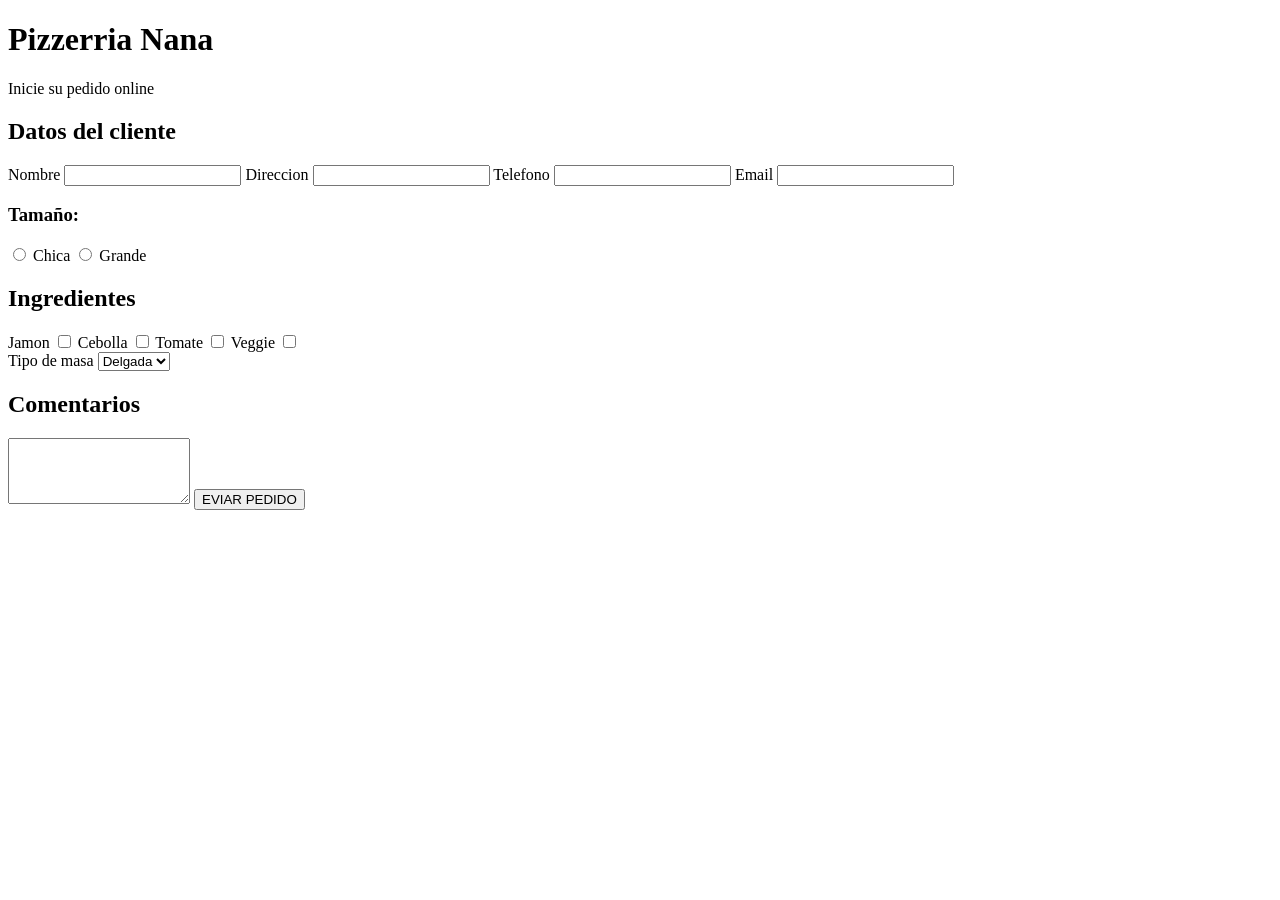
<file: clase4/index.html>
<!DOCTYPE html>
<html lang="en">
<head>
    <meta charset="UTF-8">
    <meta name="viewport" content="width=device-width, initial-scale=1.0">
    <title>formularios</title>
</head>
<body>
    <header>
        <h1> Pizzerria Nana</h1>
        <p>Inicie su pedido online</p>
    </header>
    <main>
<!---formulario-->
     <form>
        <section>
         <h2>Datos del cliente</h2>
            <label for="nombre">Nombre</label>
            <input type="text" id="nombre" name="nombre">
            <label for="direccion">Direccion</label>
            <input type="text" id="direccion" name="direccion">
            <label for="telefono">Telefono</label>
            <input type="text" id="telefono" name="telefono">
            <label for="email">Email</label>
            <input type="email" id="email" name="email">
        </section>
        <section>
         <h3>Tamaño:</h3>
            <input type="radio" id="chica" name="tamaño" value="chica"> 
            <label for="chica">Chica</label>
            <input type="radio" id="grande" name="tamaño" value="grande"> 
            <label for="grande">Grande</label>
        </section>
        <section>
         <h2>Ingredientes</h2>
            <label for="jamon">Jamon</label>
            <input type="checkbox" id="jamon" name="ingredienteJamon" value="jamon">
            <label for="cebolla">Cebolla</label>
            <input type="checkbox" id="cebolla" name="ingredienteCebolla" value="cebolla">
            <label for="tomate">Tomate</label>
            <input type="checkbox" id="tomate" name="ingredienteTomate" value="tomate">
            <label for="veggie">Veggie</label>
            <input type="checkbox" id="veggie" name="ingredienteVeggie" value="veggie">
        </section>
        <section>
         <label for="masa">Tipo de masa</label>
         <select id="masa" name="masa">
            <option value="delgada">Delgada</option>
            <option value="gruesa">Gruesa</option>
            <option value="integral">Integral</option>
         </select>
        </section>
        <h2>Comentarios</h2>
        <textarea name="comentarios" id="comentarios" rows="4"></textarea>

        <button type="submit">EVIAR PEDIDO</button>
     </form>
    </main>
</body>
</html>
</file>
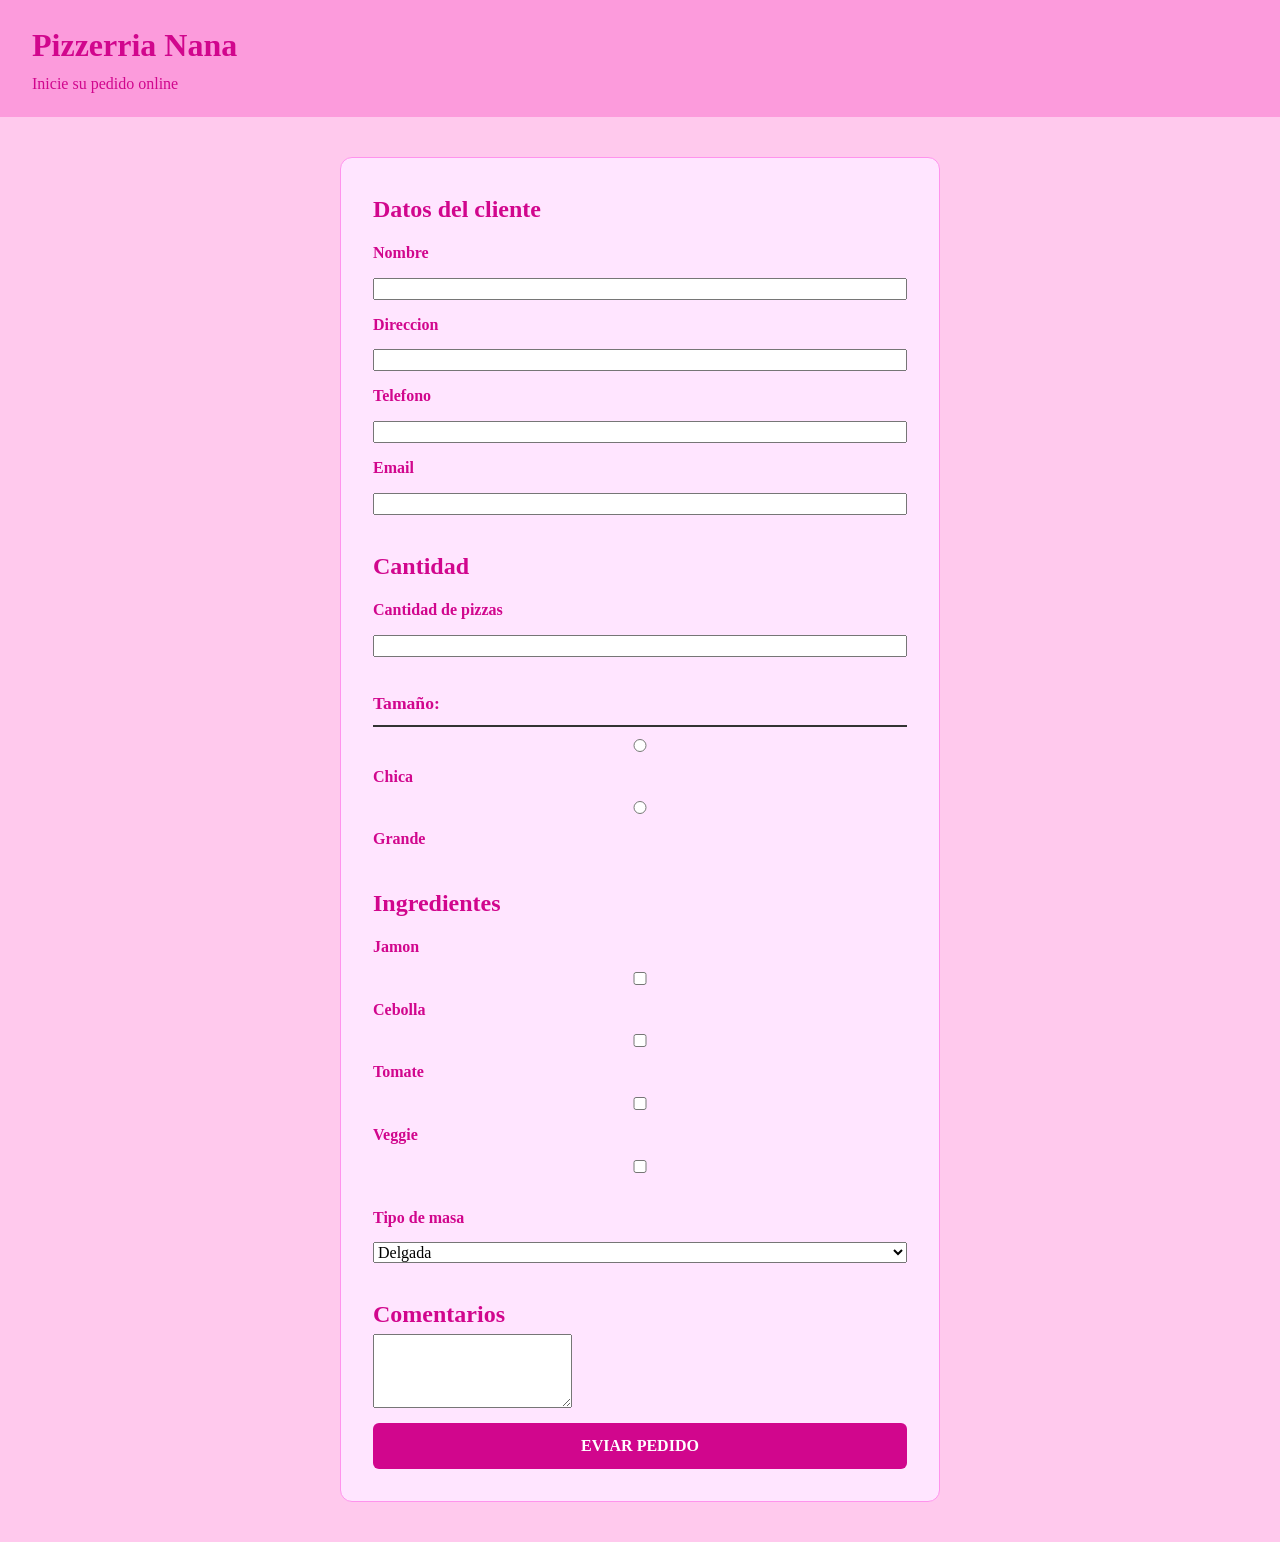
<file: clase6/index.html>
<!DOCTYPE html>
<html lang="en">
<head>
    <meta charset="UTF-8">
    <meta name="viewport" content="width=device-width, initial-scale=1.0">
    <title>formularios</title>
    <link rel="stylesheet" href="main.css">
</head>
<body>
    <header>
        <h1 > Pizzerria Nana</h1>
        <p>Inicie su pedido online</p>
    </header>
    <main>
<!---formulario-->
     <form>
        <section>
         <h2>Datos del cliente</h2>
            <label for="nombre">Nombre</label>
            <input type="text" id="nombre" name="nombre">
            <label for="direccion">Direccion</label>
            <input type="text" id="direccion" name="direccion">
            <label for="telefono">Telefono</label>
            <input type="text" id="telefono" name="telefono">
            <label for="email">Email</label>
            <input type="text" id="email" name="email">
        </section>
        <section>
            <h2>Cantidad</h2>
            <label for="cantidad">Cantidad de pizzas</label>
            <input type="number" id="cantidad" name="cantidad">
        </section>
        <section>
         <h3>Tamaño:</h3>
            <input type="radio" id="chica" name="tamaño" value="chica"> 
            <label for="chica">Chica</label>
            <input type="radio" id="grande" name="tamaño" value="grande"> 
            <label for="grande">Grande</label>
        </section>
        <section>
         <h2>Ingredientes</h2>
            <label for="jamon">Jamon</label>
            <input type="checkbox" id="jamon" name="ingredienteJamon" value="jamon">
            <label for="cebolla">Cebolla</label>
            <input type="checkbox" id="cebolla" name="ingredienteCebolla" value="cebolla">
            <label for="tomate">Tomate</label>
            <input type="checkbox" id="tomate" name="ingredienteTomate" value="tomate">
            <label for="veggie">Veggie</label>
            <input type="checkbox" id="veggie" name="ingredienteVeggie" value="veggie">
        </section>
        <section>
         <label for="masa">Tipo de masa</label>
         <select id="masa" name="masa">
            <option value="delgada">Delgada</option>
            <option value="gruesa">Gruesa</option>
            <option value="integral">Integral</option>
         </select>
        </section>
        <h2>Comentarios</h2>
        <textarea name="comentarios" id="comentarios" rows="4"></textarea>

        <button type="submit">EVIAR PEDIDO</button>
        <p id="mensaje"></p>
     </form>
    </main>
    <script src="script.js"></script>
</body>
</html>
</file>
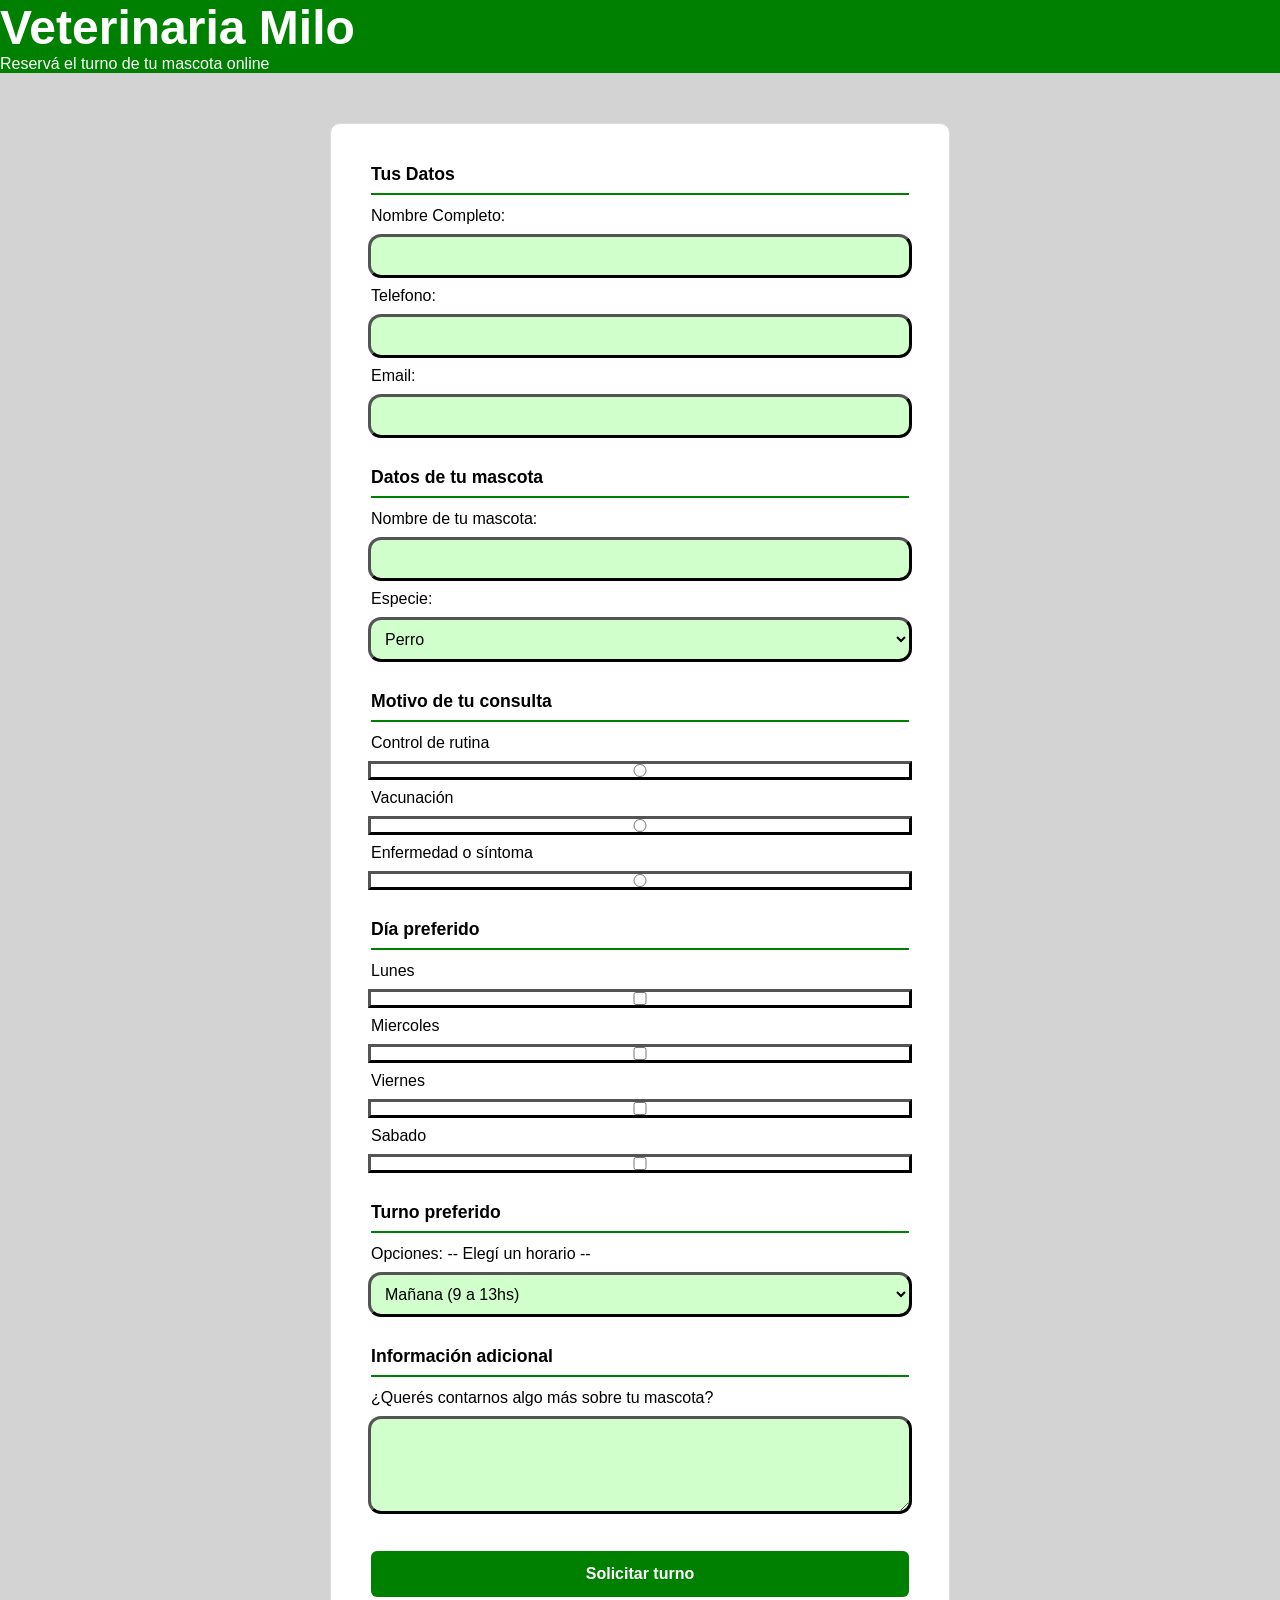
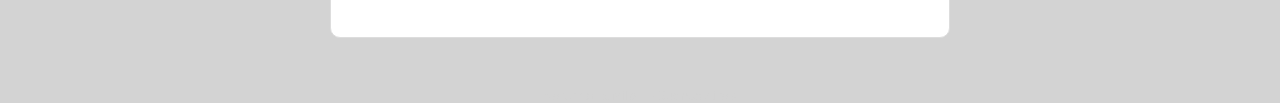
<file: veterinaria/indexx.html>
<!DOCTYPE html>
<html lang="en">
<head>
    <meta charset="UTF-8">
    <meta name="viewport" content="width=device-width, initial-scale=1.0">
    <title>veterinariamilo</title>
    <link rel="stylesheet" href="styles.css">
</head>
<body>
    <header>
        <h1>Veterinaria Milo</h1>
        <p>Reservá el turno de tu mascota online</p>
    </header>
    <main>
        <form>
            <section>
                <h3>Tus Datos</h3>
                <label for="nombre">Nombre Completo: </label>
                <input type="text" id="nombre" name="nombre">
                <label for="telefono">Telefono: </label>
                <input type="text" id="telefono" name="telefono">
                <label for="email">Email: </label>
                <input type="email" id="email" name="email">
            </section>
            <section>
                <h3>Datos de tu mascota</h3>
                <label for="nmascota">Nombre de tu mascota: </label>
                <input type="text" id="nmascota" name="nmascota", required>
                <label for="especie">Especie: </label>
                <select name="especie" id="especie">
                    <option value="perro">Perro</option>
                    <option value="gato">Gato</option>
                    <option value="ave">Ave</option>
                    <option value="conejo">Conejo</option>
                    <option value="otro">Otro</option>
                </select>
            </section>
            <section>
                <h3>Motivo de tu consulta</h3>
                <label for="control">Control de rutina</label>
                <input type="radio" id="control" name="motivo" value="control">
                <label for="vacuna">Vacunación</label>
                <input type="radio" id="vacuna" name="motivo" value="vacuna">
                <label for="enfermedad">Enfermedad o síntoma</label>
                <input type="radio" id="enfermedad" name="motivo" value="enfermedad">
            </section>
            <section>
                <h3>Día preferido</h3>
                <label for="lunes">Lunes</label>
                <input type="checkbox" id="lunes" name="dia_lunes" value="lunes">
                <label for="miercoles">Miercoles</label>
                <input type="checkbox" id="miercoles" name="dia_miercoles" value="miercoles">
                <label for="viernes">Viernes</label>
                <input type="checkbox" id="viernes" name="dia_viernes" value="viernes">
                <label for="sabado">Sabado</label>
                <input type="checkbox" id="sabado" name="dia_sabado" value="sabado">
            </section>
            <section>
                <h3>Turno preferido</h3>
                <label for="horario">Opciones: -- Elegí un horario --</label>
                <select name="horario" id="horario">
                    <option value="mañana">Mañana (9 a 13hs)</option>
                    <option value="tarde">Tarde (14 a 18hs)</option>
                </select>
            </section>
            <section>
                <h3>Información adicional</h3>
                <label for="comentarios">¿Querés contarnos algo más sobre tu mascota?</label>
                <textarea name="comentarios" id="comentarios" rows="4"></textarea>
            </section>
            <p id="mensaje"></p>
            <button type="submit">Solicitar turno</button>
        </form>
    </main>
    <footer>
        <p>Veterinaria Milo — Buenos Aires</p>
    </footer>
</body>
</file>
<file: clase6/main.css>
/* comentario */
/* Hoja de estilos

tipos de selectores:
selector de etiqueta*/


* {
	box-sizing: border-box;
	margin: 0;
	padding: 0;
}

input,
select,
textarea,
button {
	font-family: inherit;
	font-size: inherit;
}

header {
  color: #d1068d;
  background-color: #fc9bdc;
  padding: 20px 32px;
}

header h1 {
  font-size: 2rem;
}

form {
	max-width: 600px;
	margin: 40px auto;
	padding: 32px;
	background-color: #ffe5ff;
	border: 1px solid #ff93ed;
	border-radius: 12px;
}

section {
	display: flex;
	flex-direction: column;
	gap: 12px;
	margin-bottom: 32px;
}

section h3 {
	font-size: 1.1rem;
	font-weight: bold;
	border-bottom: 2px solid #333;
	padding-bottom: 8px;
}

label {
  font-size: 1rem;
  font-weight: bold;
  color: #d1068d;
}

input[type="text"]:focus,
input[type="email"]:focus,
input[type="number"]:focus,
select:focus,
textarea:focus {
    width: 100%;
    padding: 10px 14px;
	outline: none;
    border: 1px solid #ccc;
    border-radius: 6px;
    font-size: 1rem;
	border-color: #d1068d;
	background-color: #ffffff;
	box-shadow: 0 0 0 3px #a0046c(197, 1, 148, 0.15);
	

}

input[type="text"]:focus,
input[type="email"]:focus,
input[type="number"]:focus,
select:focus,
textarea:focus {
  outline: none;
  border-color: #d1068d;
  background-color: #fff;
  box-shadow: 0 0 0 3px rgba(207, 2, 156, 0.15);


}

select {
	cursor: pointer; /* cambia el cursor a mano */
}

textarea {
	resize: vertical; /* solo puede agrandarse en altura, no en ancho */
}

<div class="opcion-radio">
	<input type="radio" id="chica" name="tamaño" value="chica">
	<label for="chica">Chica (4 porciones)</label>
</div>

.opcion-radio,
.opcion-checkbox {
	display: flex;
	align-items: center;
	gap: 8px;
	cursor: pointer;
}

button[type="submit"] {
	width: 100%;
	padding: 14px;
	background-color: #d1068d;
	color: white;
	font-size: 1rem;
	font-weight: bold;
	border: none;
	border-radius: 6px;
	cursor: pointer;
	margin-top: 8px;
	}

button[type="submit"]:hover {
	background-color: #df1484;
}


body{
    font-family: 'Times New Roman', Times, serif;
	font-size: 16px;
	line-height: 1.6;
	color: #d1068d;
    background-color: #ffc9ed;
}

footer {
  text-align: center;
  padding: 20px;
  font-size: 0.85rem;
  color: #888;
}
</file>
<file: veterinaria/styles.css>
* {
	box-sizing: border-box;
	margin: 0;
	padding: 0;
}

input,
select,
textarea,
button {
	font-family: inherit;
	font-size: inherit;
}

body{
    font-family: sans-serif;
    font-size: 16px;
    line-height: normal;
    background-color: #d3d3d3;
}

header{
    color: #fff;
    background-color: #008000;
}

header h1 {
  font-size: 3rem;
}

button[type="submit"] {
	width: 100%;
	padding: 14px;
	background-color: #008000;
	color: white;
	font-size: 1rem;
	font-weight: bold;
	border: none;
	border-radius: 6px;
	cursor: pointer;
	margin-top: 8px;
	}

button[type="submit"]:hover {
	background-color: #016301
}

form {
	max-width: 620px;
	margin: 50px auto;
	padding: 40px;
	background-color: #fff;
	border: 1px solid #ddd;
	border-radius: 10px;
}

section {
	display: flex;
	flex-direction: column;
	gap: 12px;
	margin-bottom: 32px;
}

section h3 {
	font-size: 1.1rem;
	font-weight: bold;
	border-bottom: 2px solid #008000;
	padding-bottom: 8px;
}

input,
select,
textarea {
    width: 100%;
    padding: 10px;
    border: #008000;
    border-radius: 10px;
    background-color: #d1ffcb;
	font-family: inherit;
	font-size: inherit;
    outline: outset;
}

select{
    cursor: pointer;
}

textarea{
    resize: vertical;
}

input[type="text"]:focus,
input[type="email"]:focus,
input[type="number"]:focus,
select:focus,
textarea:focus {
  outline: none;
  border-color: #008000;
  background-color: #d1fcc4;
  box-shadow: 0 0 0 3px #016301;
}

input, label {
    flex-direction: column;
    cursor: pointer;
}

footer{
    text-align: center;
    font-size: smaller;
    color: #d3d3d3;
}
</file>
